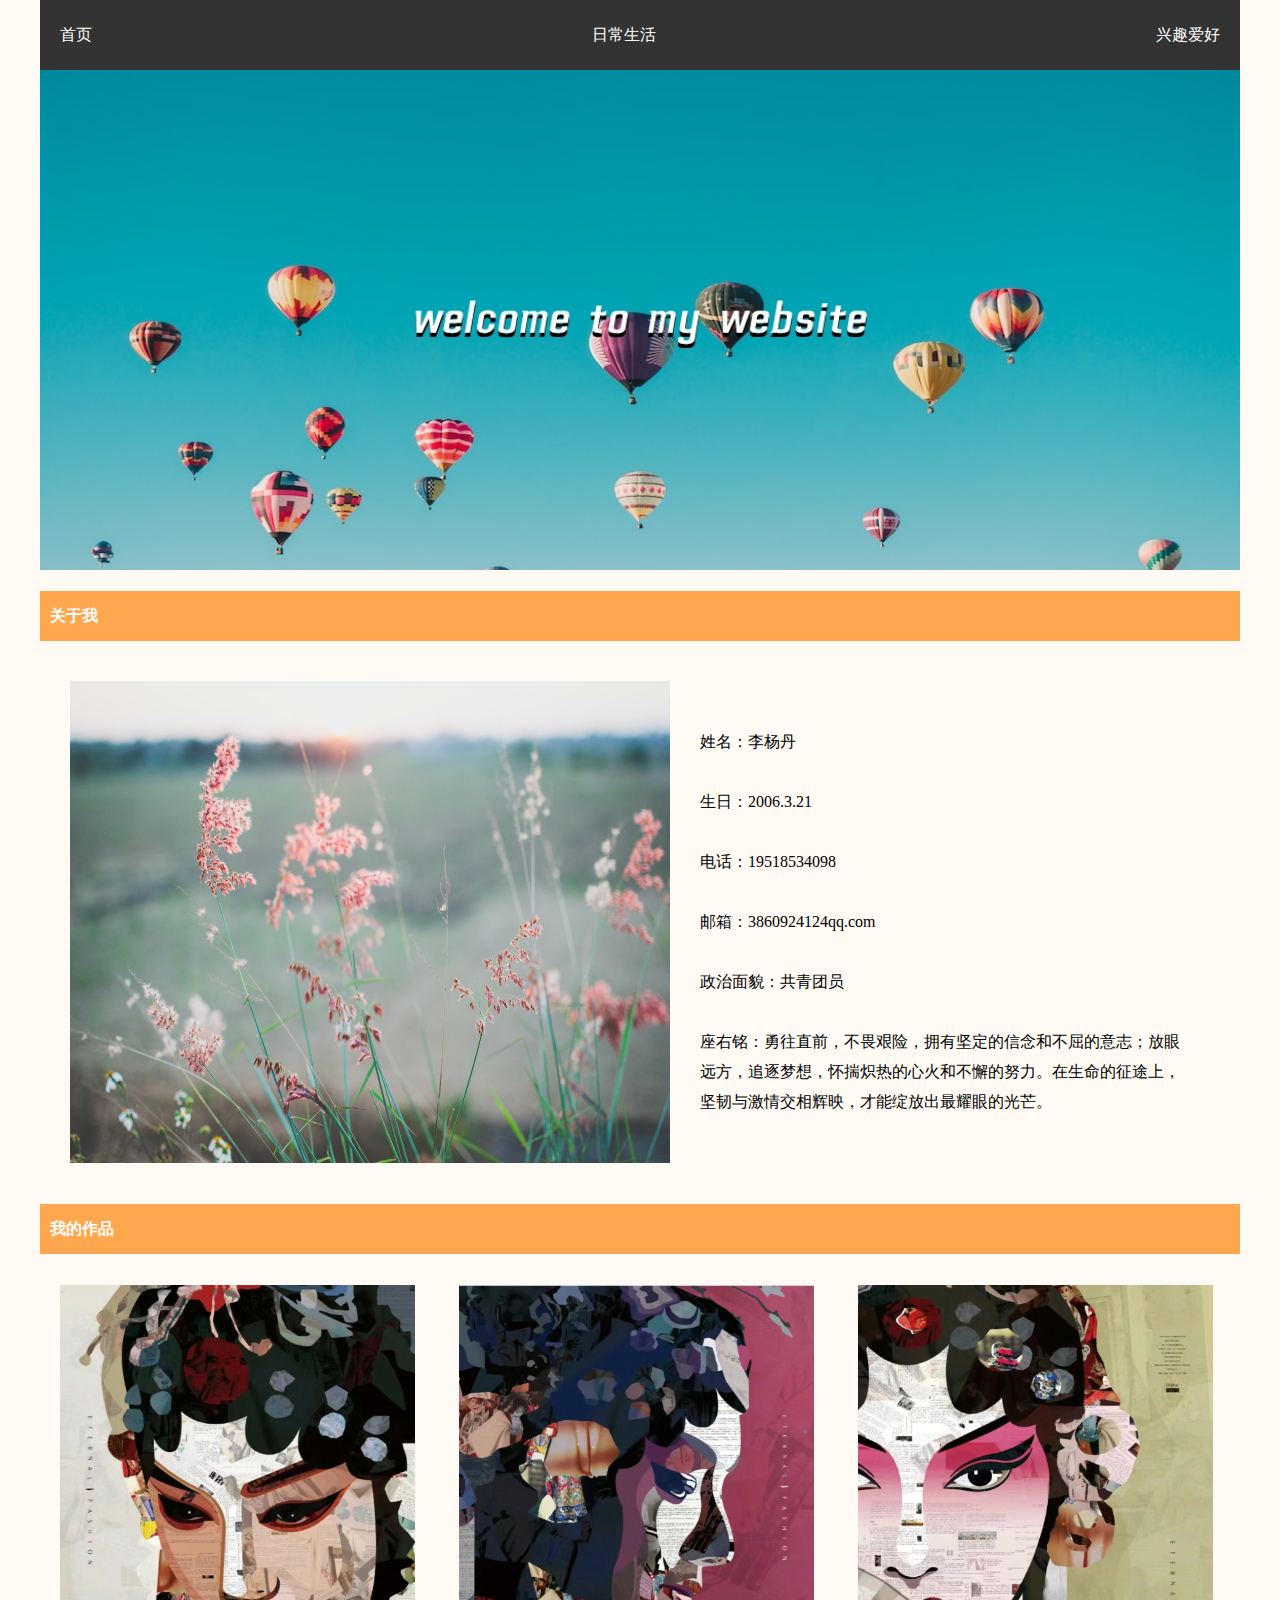
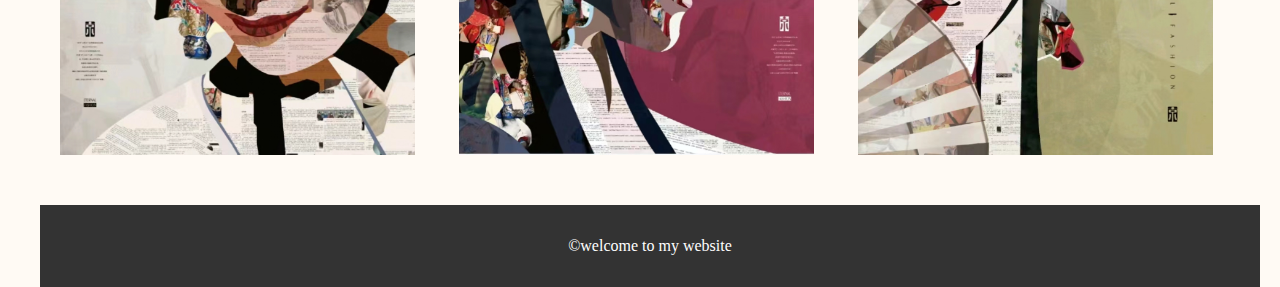
<file: index.html>
<!doctype html>
<html>
<head>
<meta charset="utf-8">
<title></title>
<link rel="stylesheet" href="css/1.css" />
</head>
<body>
<nav class="navbar">
  <ul class="nav-list">
    <li class="nav-item"><a href="index.html">首页</a></li>
    <li class="nav-item"><a href="shenghuo.html">日常生活</a></li>
    <li class="nav-item"><a href="aihao.html">兴趣爱好</a></li>
  </ul>
</nav>
<img src="images/10.jpg" width="100%" height="500px" />
<h1>关于我</h1>
<div class="about">
  <img src="images/7.jpg" />
  <p>姓名：李杨丹<br /><br />
生日：2006.3.21<br /><br />
电话：19518534098<br /><br />
邮箱：3860924124qq.com<br /><br />
政治面貌：共青团员
    <br /><br />座右铭：勇往直前，不畏艰险，拥有坚定的信念和不屈的意志；放眼远方，追逐梦想，怀揣炽热的心火和不懈的努力。在生命的征途上，坚韧与激情交相辉映，才能绽放出最耀眼的光芒。
  </p> 
</div>
<h1>我的作品</h1>
<div class="tp">
  <img src="images/a1.jpg" />
  <img src="images/a3.jpg" />
  <img src="images/a2.jpg" />
</div>
<footer>
  <div class="container">
    <p>&copy;welcome to my website</p>
  </div>
</footer>
</body>
</html>
</file>
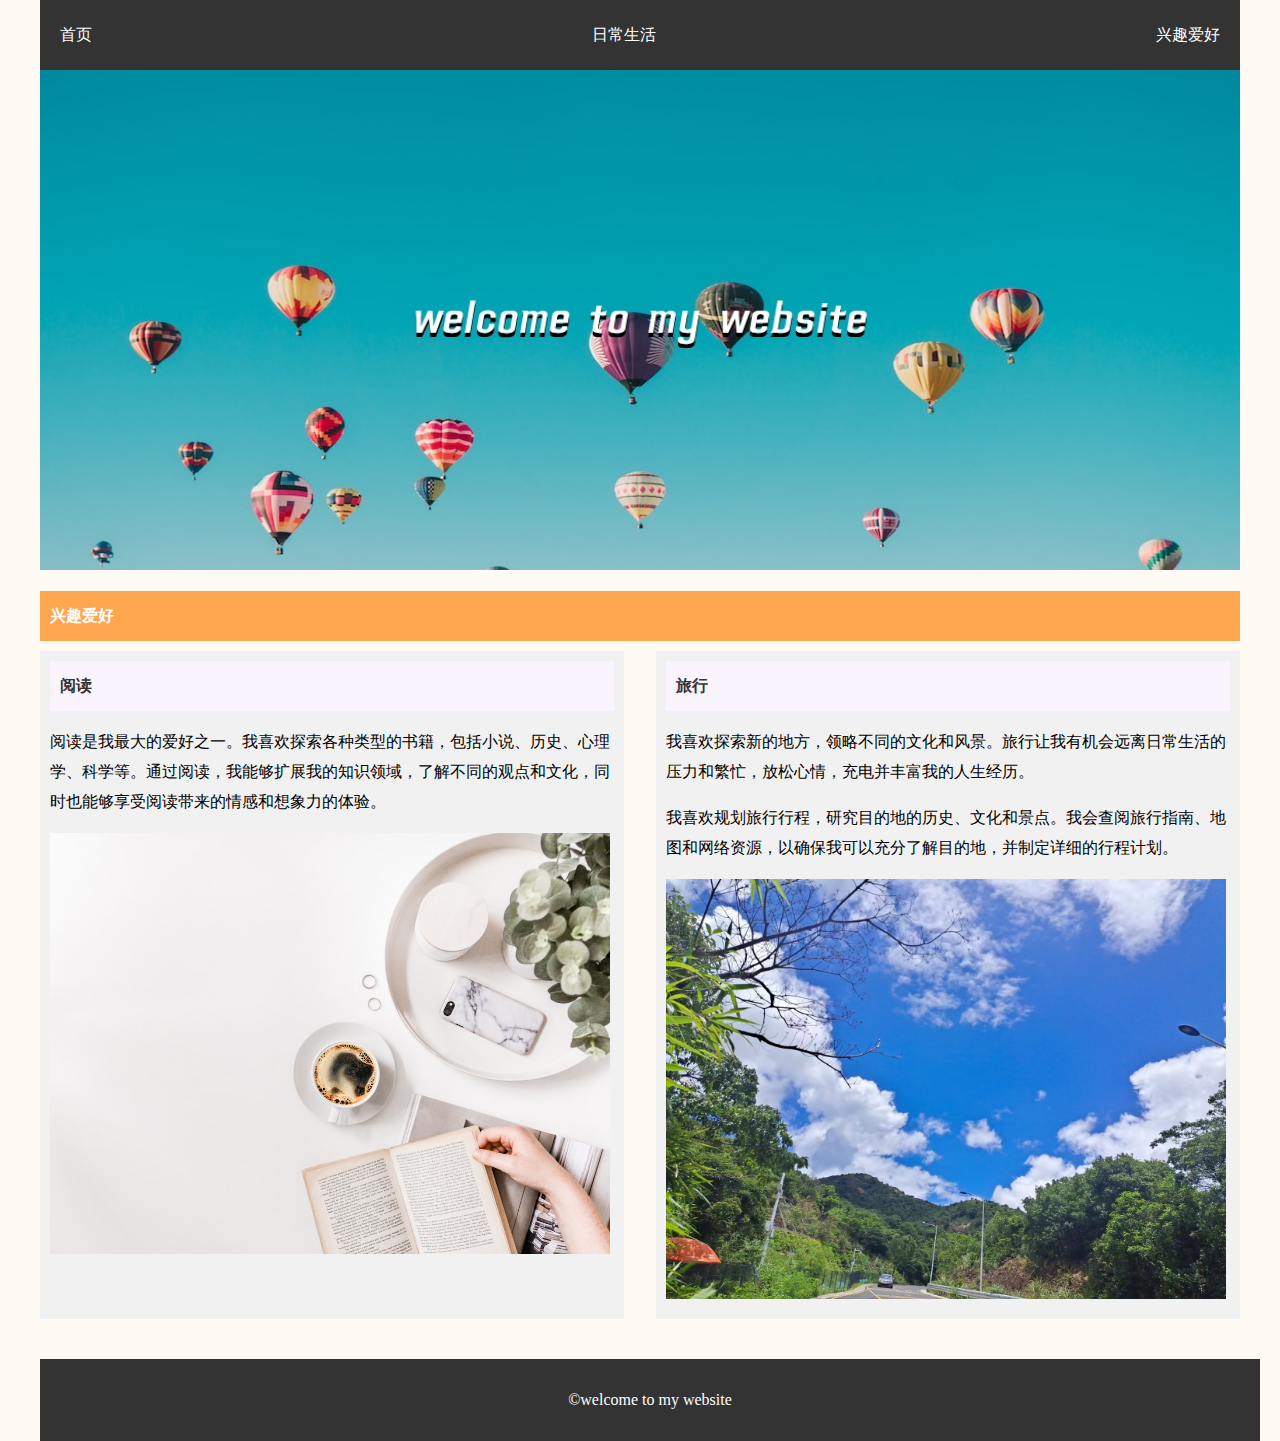
<file: aihao.html>
<!DOCTYPE html>
<html>
<head>
  <meta charset="utf-8">
  <title></title>
  <link rel="stylesheet" href="css/1.css" />
</head>
<body>
  <nav class="navbar">
    <ul class="nav-list">
      <li class="nav-item"><a href="index.html">首页</a></li>
      <li class="nav-item"><a href="shenghuo.html">日常生活</a></li>
      <li class="nav-item"><a href="aihao.html">兴趣爱好</a></li>
    </ul>
  </nav>
  <img src="images/10.jpg" width="100%" height="500px" />
  <h1>兴趣爱好</h1>
  <div class="content-area">
    <div class="row">
      <div class="column">
        <h2>阅读</h2>
        <p>阅读是我最大的爱好之一。我喜欢探索各种类型的书籍，包括小说、历史、心理学、科学等。通过阅读，我能够扩展我的知识领域，了解不同的观点和文化，同时也能够享受阅读带来的情感和想象力的体验。</p>
        <img src="images/9.jpg" width="560" />
      </div>
      <div class="column">
        <h2>旅行</h2>
        <p>我喜欢探索新的地方，领略不同的文化和风景。旅行让我有机会远离日常生活的压力和繁忙，放松心情，充电并丰富我的人生经历。</p>
        <p>我喜欢规划旅行行程，研究目的地的历史、文化和景点。我会查阅旅行指南、地图和网络资源，以确保我可以充分了解目的地，并制定详细的行程计划。</p>
        <img src="images/1.jpg" width="560" />
      </div>
    </div>
  </div>
  <footer>
    <div class="container">
      <p>&copy;welcome to my website</p>
    </div>
  </footer>
</body>
</html>
</file>
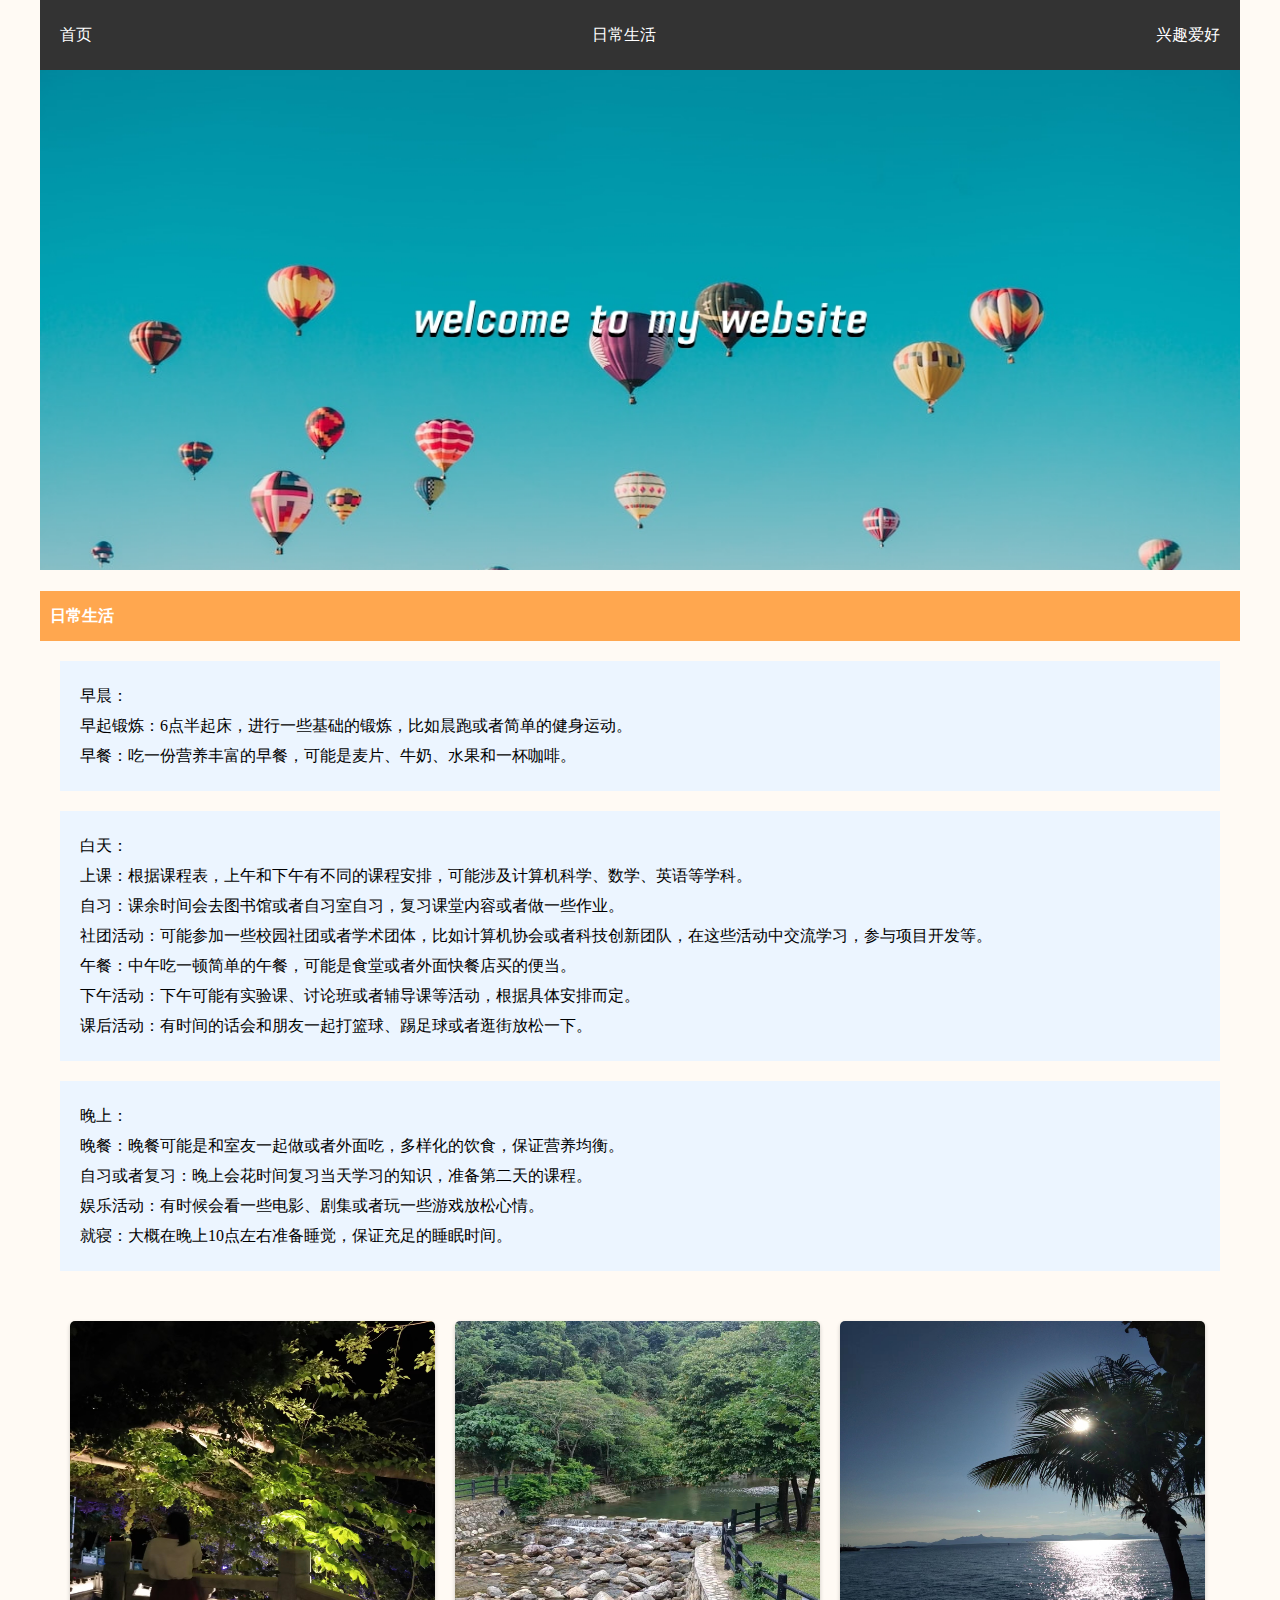
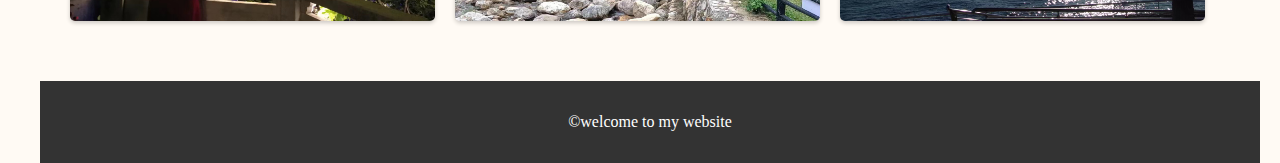
<file: shenghuo.html>
<!DOCTYPE html>
<html>
<head>
  <meta charset="utf-8">
  <title></title>
  <link rel="stylesheet" href="css/1.css">
</head>
<body>

  <nav class="navbar">
    <ul class="nav-list">
      <li class="nav-item"><a href="index.html">首页</a></li>
      <li class="nav-item"><a href="shenghuo.html">日常生活</a></li>
      <li class="nav-item"><a href="aihao.html">兴趣爱好</a></li>
    </ul>
  </nav>

  <img src="images/10.jpg" width="100%" height="500px">

  <h1>日常生活</h1>
  <p class="p1">
    早晨：<br />
    早起锻炼：6点半起床，进行一些基础的锻炼，比如晨跑或者简单的健身运动。<br />
    早餐：吃一份营养丰富的早餐，可能是麦片、牛奶、水果和一杯咖啡。
  </p>
  <p class="p1">
    白天：<br />
    上课：根据课程表，上午和下午有不同的课程安排，可能涉及计算机科学、数学、英语等学科。<br />
    自习：课余时间会去图书馆或者自习室自习，复习课堂内容或者做一些作业。<br />
    社团活动：可能参加一些校园社团或者学术团体，比如计算机协会或者科技创新团队，在这些活动中交流学习，参与项目开发等。<br />
    午餐：中午吃一顿简单的午餐，可能是食堂或者外面快餐店买的便当。<br />
    下午活动：下午可能有实验课、讨论班或者辅导课等活动，根据具体安排而定。<br />
    课后活动：有时间的话会和朋友一起打篮球、踢足球或者逛街放松一下。
  </p>
  <p class="p1">
    晚上：<br />
    晚餐：晚餐可能是和室友一起做或者外面吃，多样化的饮食，保证营养均衡。<br />
    自习或者复习：晚上会花时间复习当天学习的知识，准备第二天的课程。<br />
    娱乐活动：有时候会看一些电影、剧集或者玩一些游戏放松心情。<br />
    就寝：大概在晚上10点左右准备睡觉，保证充足的睡眠时间。
  </p>

  <div class="image-container">
    <div>
      <img src="images/3.jpg" alt="Image 1">
    </div>
    <div>
      <img src="images/5.jpg" alt="Image 2">
    </div>
    <div>
      <img src="images/6.jpg" alt="Image 3">
    </div>
  </div>

  <footer>
    <div class="container">
      <p>&copy;welcome to my website</p>
    </div>
  </footer>

</body>
</html>
</file>
<file: css/1.css>
@charset "utf-8";
body {
  width: 1200px;
  margin: 0 auto;
  line-height: 30px;
  background-color:#FFFAF4
}
.navbar {
  background-color: #333;
  padding: 10px;
}
.nav-list {
  list-style: none;
  display: flex;
  justify-content: space-between;
  padding: 0;
  margin: 0;
}
.nav-item {
  margin-right: 10px;
}
.nav-item:last-child {
  margin-right: 0;
}
.about {
  display: flex;
  padding: 30px;
}
.about img {
  width: 600px;
}
.about p {
  padding: 30px;
}
.p1 {
  padding: 20px;
  background-color: #ecf5ff;
  margin: 20px;
}
.tp img {
  width: 355px;
  height: 470px;
  margin: 20px;
}
.image-container {
  display: flex;
  padding: 20px;
}
.image-container img {
  width: 365px;
  height: 300px;
  margin: 10px;
  border-radius: 5px;
  box-shadow: 0 2px 4px rgba(0, 0, 0, 0.2);
}
.image-container .image-caption {
  width: 390px;
  height: 120px;
  margin-top: 5px;
  font-size: 16px;
  color: #fff;
  background-color: rgba(255, 255, 255, 0.5);
}
.nav-item a {
  display: block;
  padding: 10px;
  color: #fff;
  text-decoration: none;
}
.nav-item a:hover {
  background-color: #555;
}
footer {
  background-color: #333;
  padding: 10px;
  width: 1200px;
  margin: 0 auto;
  text-align: center;
  color: #fff;
  margin-top: 20px;
}
.container {
  max-width: 1200px;
  margin: 0 auto;
}
.content-area {
  display: flex;
  width: 1200px;
  margin: 0 auto;
  flex-wrap: wrap;
}
.row {
  width: 100%;
  display: flex;
  justify-content: space-between;
}
.column {
  width: 47%;
  padding: 10px;
  margin-bottom: 20px;
  background-color: #f1f1f1;
}
h1 {
  padding: 10px;
  font-size: 16px;
  background-color: #ffa74f;
  color: #fff;
}
h2 {
  margin: 0;
  font-size: 16px;
  background-color: #faf4ff;
  padding: 10px;
  color: #333;
}
</file>
